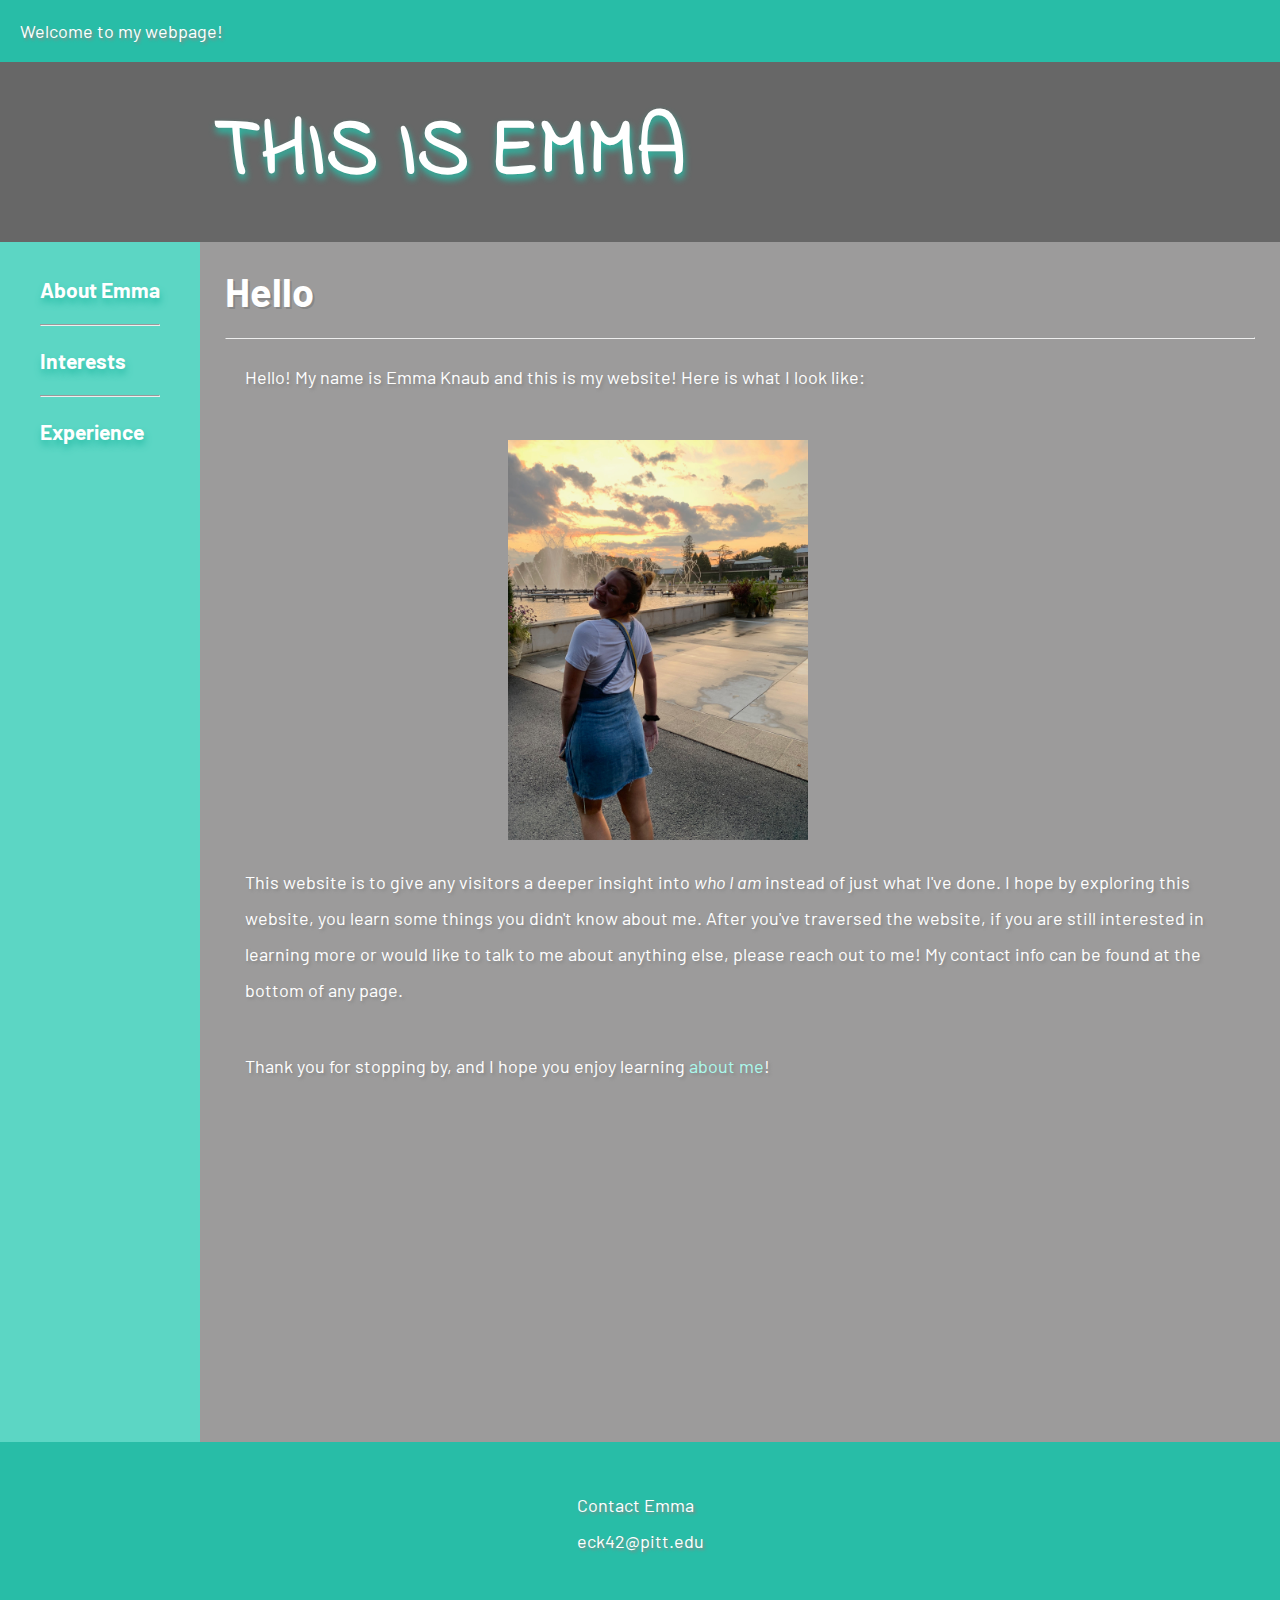
<file: docs/index.html>
<!DOCTYPE html>
<html lang='en'>
  <head>
    <title>Home Page | This is Emma</title>
    <link rel='stylesheet' href='style-sheet.css'/>
    <link href='https://fonts.googleapis.com/css?family=Indie+Flower&display=swap'rel='stylesheet'/>
    <link href='https://fonts.googleapis.com/css?family=Barlow&display=swap'rel='stylesheet'/>
  </head>
  <body>
    <div class='menu-container'>
      <div class='menu'>
        <div class='welcome'>Welcome to my webpage!</div>
      </div>
    </div>

    <div class='header-container'>
      <div class='header'>
        <h1><a href='index.html'>THIS IS EMMA</a></h1>
      </div>
    </div>

    <div class='page'>
      <div class='sidebar-container'>
        <div class='sidebar'>
          <div class='sidebar-links'>
            <h3><a href='about.html'>About Emma</a></h3>
            <br /><hr /><br />
            <h3><a href='interests.html'>Interests</a></h3>
            <br /><hr /><br />
            <h3><a href='experience.html'>Experience</a></h3>
          </div>
        </div>
      </div>

      <div class='pictures-and-text'>
        <div class='text'>
          <h2>Hello</h2>
          <br /><hr />
          <p>Hello! My name is Emma Knaub and this is my website! Here is what I look like:</p>
        </div>

        <div class='picture-container'>
          <div class='fountain-picture'>
            <img src='images/IMG_0185.jpg' width=300 alt='Emma in front of a fountain'/>
          </div>
          <p>This website is to give any visitors a deeper insight into <i>who I am</i>
            instead of just what I've done. I hope by exploring this website, you learn
            some things you didn't know about me. After you've traversed the website, if you
            are still interested in learning more or would like to talk to me about anything
            else, please reach out to me! My contact info can be found at the bottom of any
            page.</p>

          <p>Thank you for stopping by, and I hope you enjoy learning <a href='about.html'>
            about me</a>! </p>
        </div>

      </div>
    </div>

    <div class='footer-container'>
      <div class='footer'>
        <p>Contact Emma <br /> eck42@pitt.edu</p>
      </div>
    </div>
  </body>
</html>
</file>
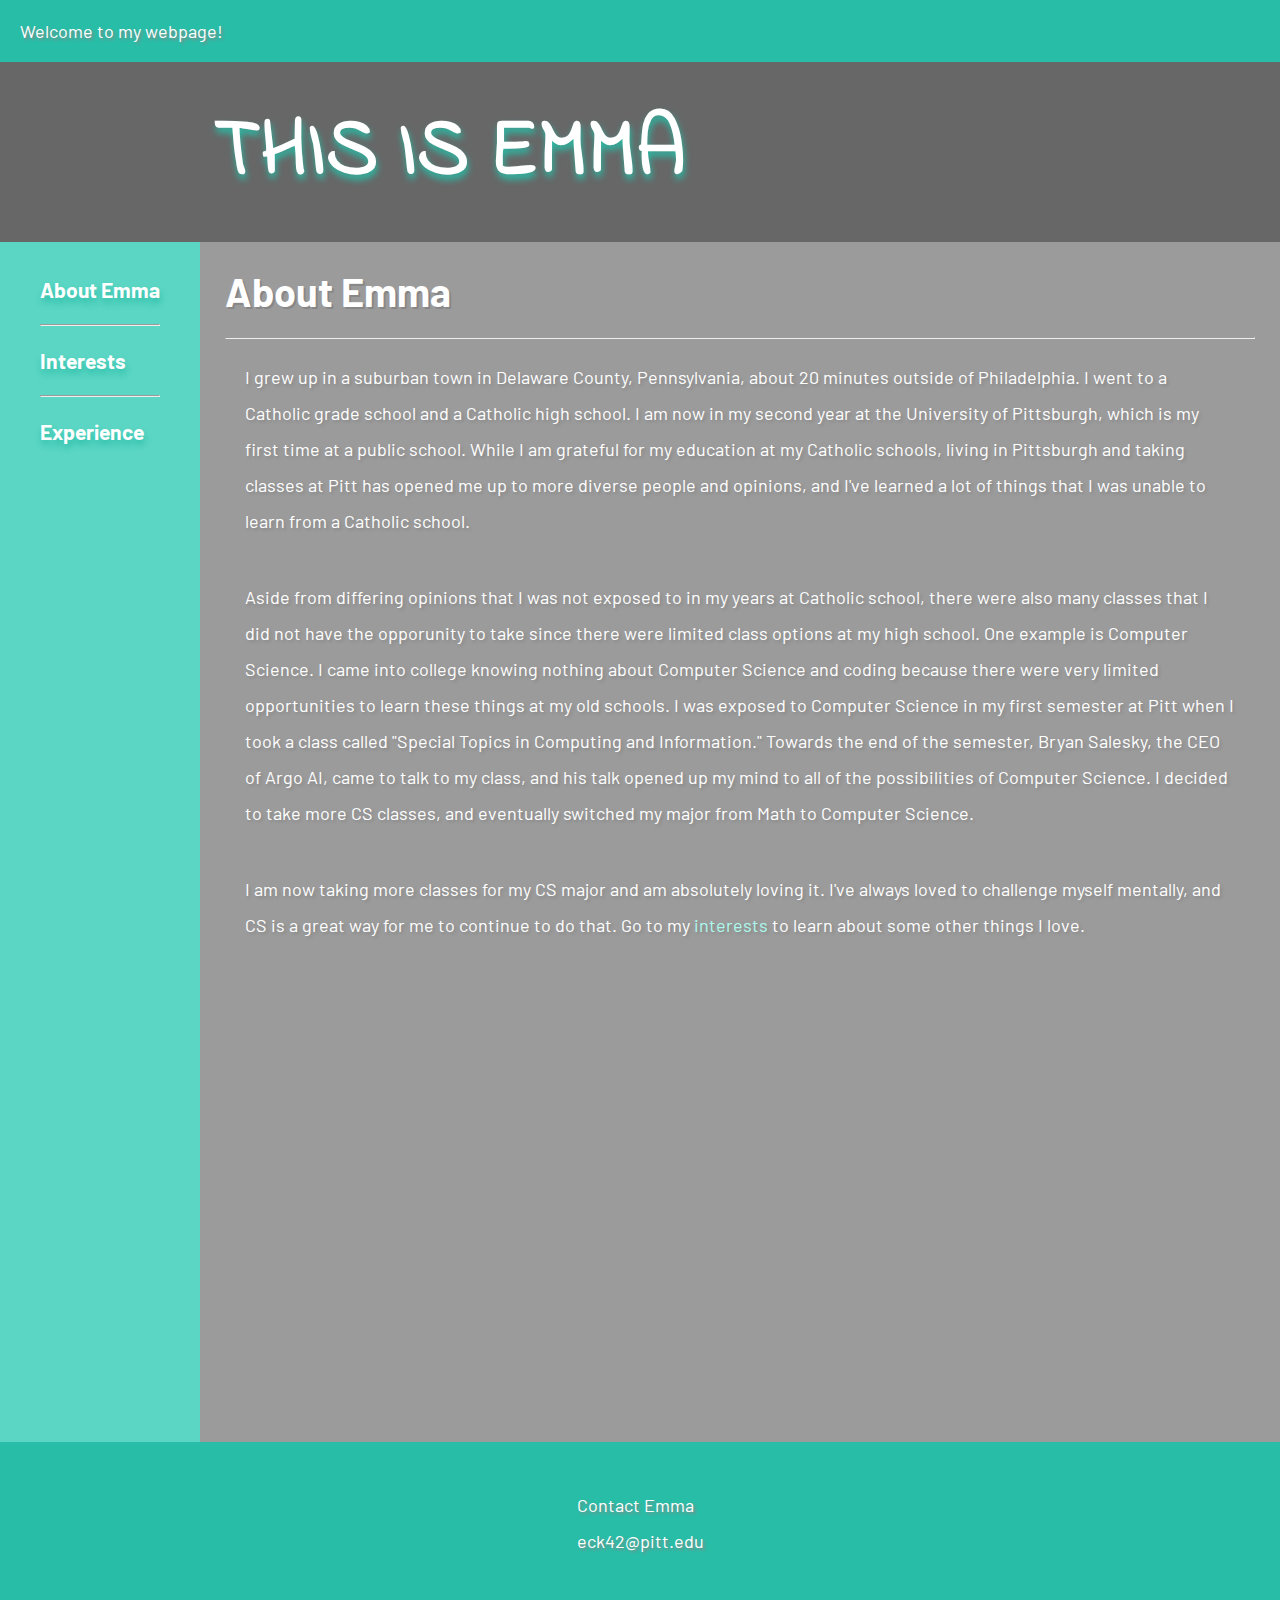
<file: docs/about.html>
<!DOCTYPE html>
<html lang='en'>
  <head>
    <title>About Emma | This is Emma</title>
    <link rel='stylesheet' href='style-sheet.css'/>
    <link href='https://fonts.googleapis.com/css?family=Indie+Flower&display=swap'rel='stylesheet'/>
    <link href='https://fonts.googleapis.com/css?family=Barlow&display=swap'rel='stylesheet'/>
  </head>
  <body>
    <div class='menu-container'>
      <div class='menu'>
        <div class='welcome'>Welcome to my webpage!</div>
      </div>
    </div>

    <div class='header-container'>
      <div class='header'>
        <h1><a href='index.html'>THIS IS EMMA</a></h1>
      </div>
    </div>

    <div class='page'>
      <div class='sidebar-container'>
        <div class='sidebar'>
          <div class='sidebar-links'>
            <h3><a href='about.html'>About Emma</a></h3>
            <br /><hr /><br />
            <h3><a href='interests.html'>Interests</a></h3>
            <br /><hr /><br />
            <h3><a href='experience.html'>Experience</a></h3>
          </div>
        </div>
      </div>

      <div class='text'>
        <h2>About Emma</h2>
        <br /><hr />
        <p>I grew up in a suburban town in Delaware County, Pennsylvania,
          about 20 minutes outside of Philadelphia. I went to a Catholic
          grade school and a Catholic high school. I am now in my second
          year at the University of Pittsburgh, which is my first time at
          a public school. While I am grateful for my education at my Catholic
          schools, living in Pittsburgh and taking classes at Pitt has opened
          me up to more diverse people and opinions, and I've learned a lot of
          things that I was unable to learn from a Catholic school.
        </p>

        <p>Aside from differing opinions that I was not exposed to in my years
          at Catholic school, there were also many classes that I did not have the
          opporunity to take since there were limited class options at my
          high school. One example is Computer Science. I came into college
          knowing nothing about Computer Science and coding because there were
          very limited opportunities to learn these things at my old schools.
          I was exposed to Computer Science in my first semester at Pitt when I
          took a class called "Special Topics in Computing and Information." Towards
          the end of the semester, Bryan Salesky, the CEO of Argo AI, came to
          talk to my class, and his talk opened up my mind to all of the
          possibilities of Computer Science. I decided to take more CS classes,
          and eventually switched my major from Math to Computer Science.</p>

        <p>I am now taking more classes for my CS major and am absolutely loving
          it. I've always loved to challenge myself mentally, and CS is a great
          way for me to continue to do that. Go to my <a href='interests.html'>
          interests</a> to learn about some other things I love.</p>
      </div>
    </div>

    <div class='footer-container'>
      <div class='footer'>
        <p>Contact Emma <br /> eck42@pitt.edu</p>
      </div>
    </div>
  </body>
</html>
</file>
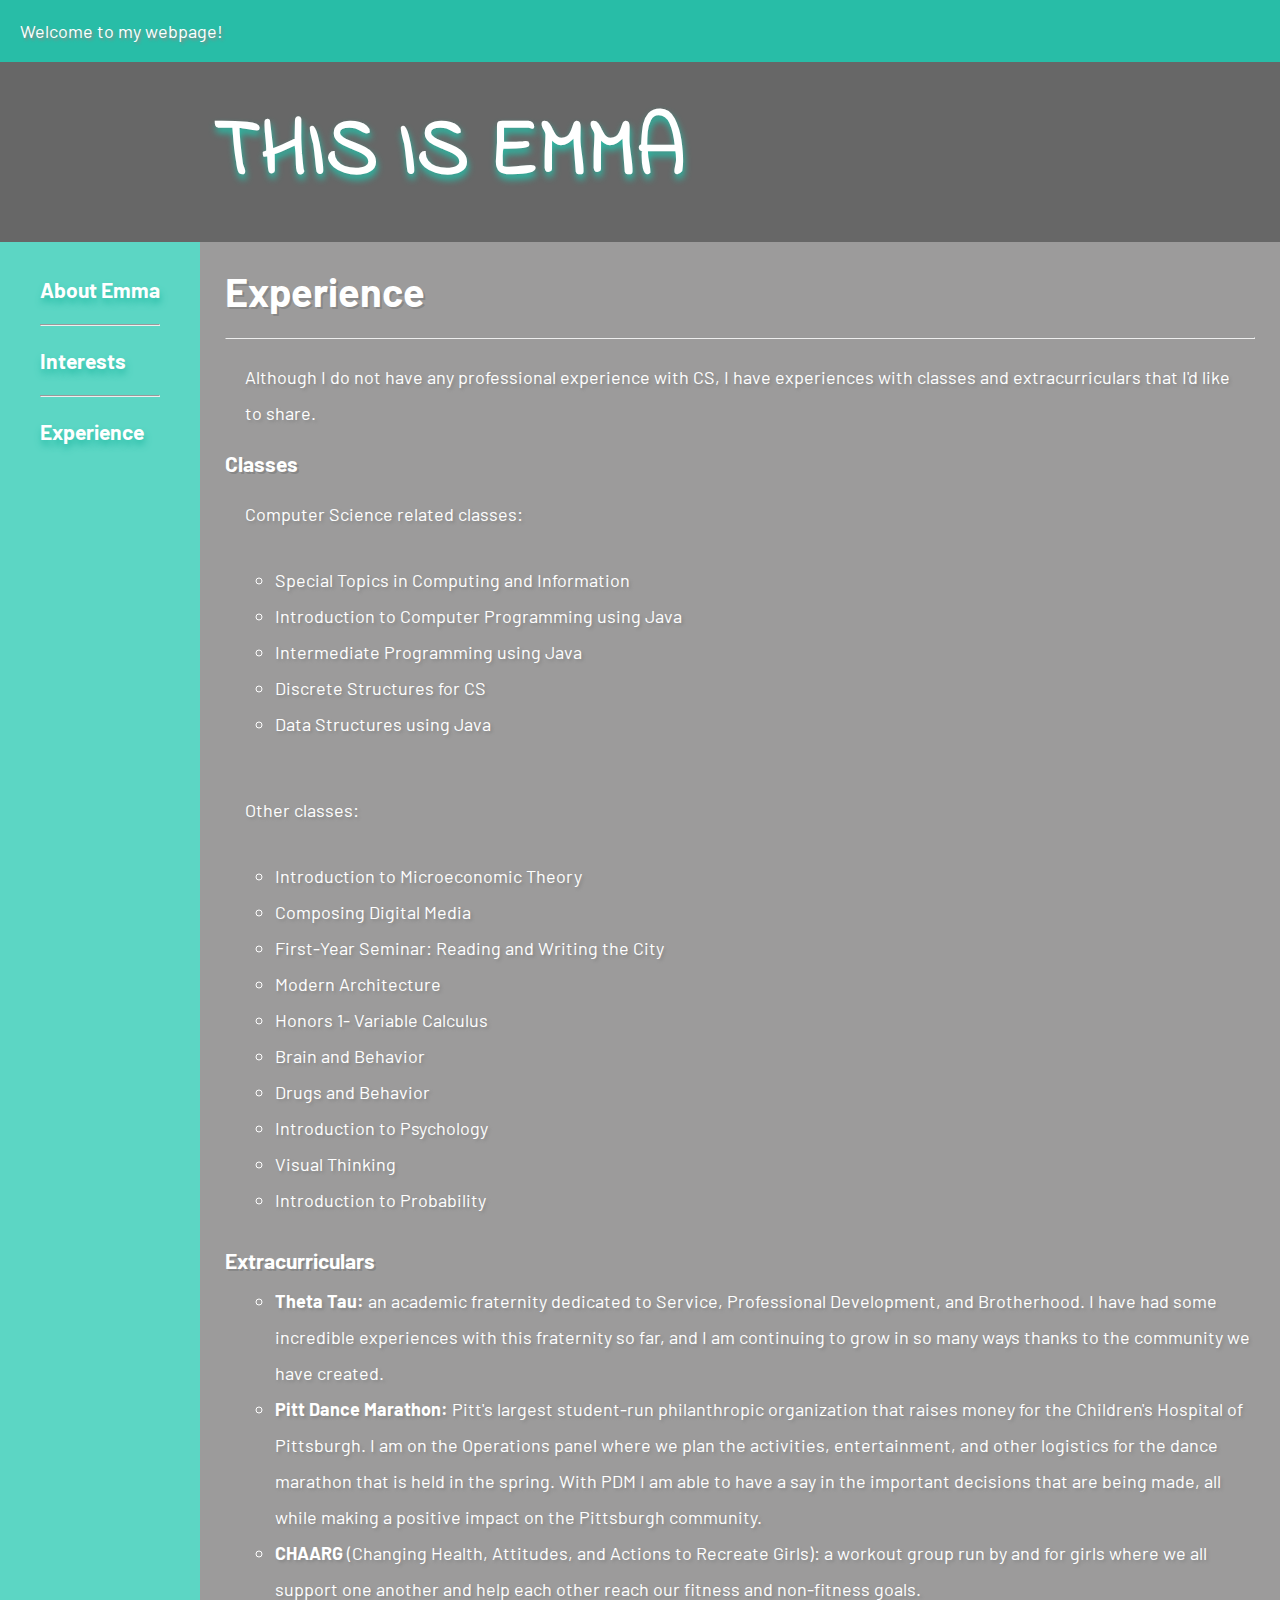
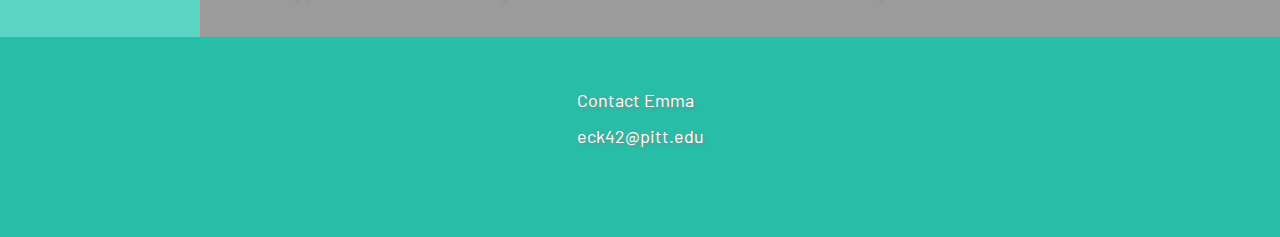
<file: docs/experience.html>
<!DOCTYPE html>
<html lang='en'>
  <head>
    <title>Experience | This is Emma</title>
    <link rel='stylesheet' href='style-sheet.css'/>
    <link href='https://fonts.googleapis.com/css?family=Indie+Flower&display=swap'rel='stylesheet'/>
    <link href='https://fonts.googleapis.com/css?family=Barlow&display=swap'rel='stylesheet'/>
  </head>
  <body>
    <div class='menu-container'>
      <div class='menu'>
        <div class='welcome'>Welcome to my webpage!</div>
      </div>
    </div>

    <div class='header-container'>
      <div class='header'>
        <h1><a href='index.html'>THIS IS EMMA</a></h1>
      </div>
    </div>

    <div class='page'>
      <div class='sidebar-container'>
        <div class='sidebar'>
          <div class='sidebar-links'>
            <h3><a href='about.html'>About Emma</a></h3>
            <br /><hr /><br />
            <h3><a href='interests.html'>Interests</a></h3>
            <br /><hr /><br />
            <h3><a href='experience.html'>Experience</a></h3>
          </div>
        </div>
      </div>

      <div class='text'>
        <h2>Experience</h2>
        <br /><hr />
        <p>Although I do not have any professional experience with CS, I
          have experiences with classes and extracurriculars that I'd like
          to share.</p>
        <h3>Classes</h3>
        <p>Computer Science related classes: </p>
        <ul>
          <li>Special Topics in Computing and Information</li>
          <li>Introduction to Computer Programming using Java</li>
          <li>Intermediate Programming using Java</li>
          <li>Discrete Structures for CS</li>
          <li>Data Structures using Java</li>
        </ul>
        <p>Other classes: </p>
        <ul>
          <li>Introduction to Microeconomic Theory</li>
          <li>Composing Digital Media</li>
          <li>First-Year Seminar: Reading and Writing the City</li>
          <li>Modern Architecture</li>
          <li>Honors 1- Variable Calculus</li>
          <li>Brain and Behavior</li>
          <li>Drugs and Behavior</li>
          <li>Introduction to Psychology</li>
          <li>Visual Thinking</li>
          <li>Introduction to Probability</li>
        </ul>
        <h3>Extracurriculars</h3>
        <ul>
          <li><strong>Theta Tau:  </strong> an academic fraternity dedicated
            to Service, Professional Development, and Brotherhood. I have had
            some incredible experiences with this fraternity so far, and I am
            continuing to grow in so many ways thanks to the community
            we have created.</li>
          <li><strong>Pitt Dance Marathon:  </strong> Pitt's largest student-run
            philanthropic organization that raises money for the Children's
            Hospital of Pittsburgh. I am on the Operations panel where we plan
            the activities, entertainment, and other logistics for the dance
            marathon that is held in the spring. With PDM I am able to have a say
            in the important decisions that are being made, all while making a
            positive impact on the Pittsburgh community.</li>
          <li><strong>CHAARG </strong>(Changing Health, Attitudes, and Actions
            to Recreate Girls):  a workout group run by and for girls where we
            all support one another and help each other reach our fitness and
            non-fitness goals.</li>
        </ul>
      </div>
    </div>

    <div class='footer-container'>
      <div class='footer'>
        <p>Contact Emma <br /> eck42@pitt.edu</p>
      </div>
    </div>
  </body>
</html>
</file>
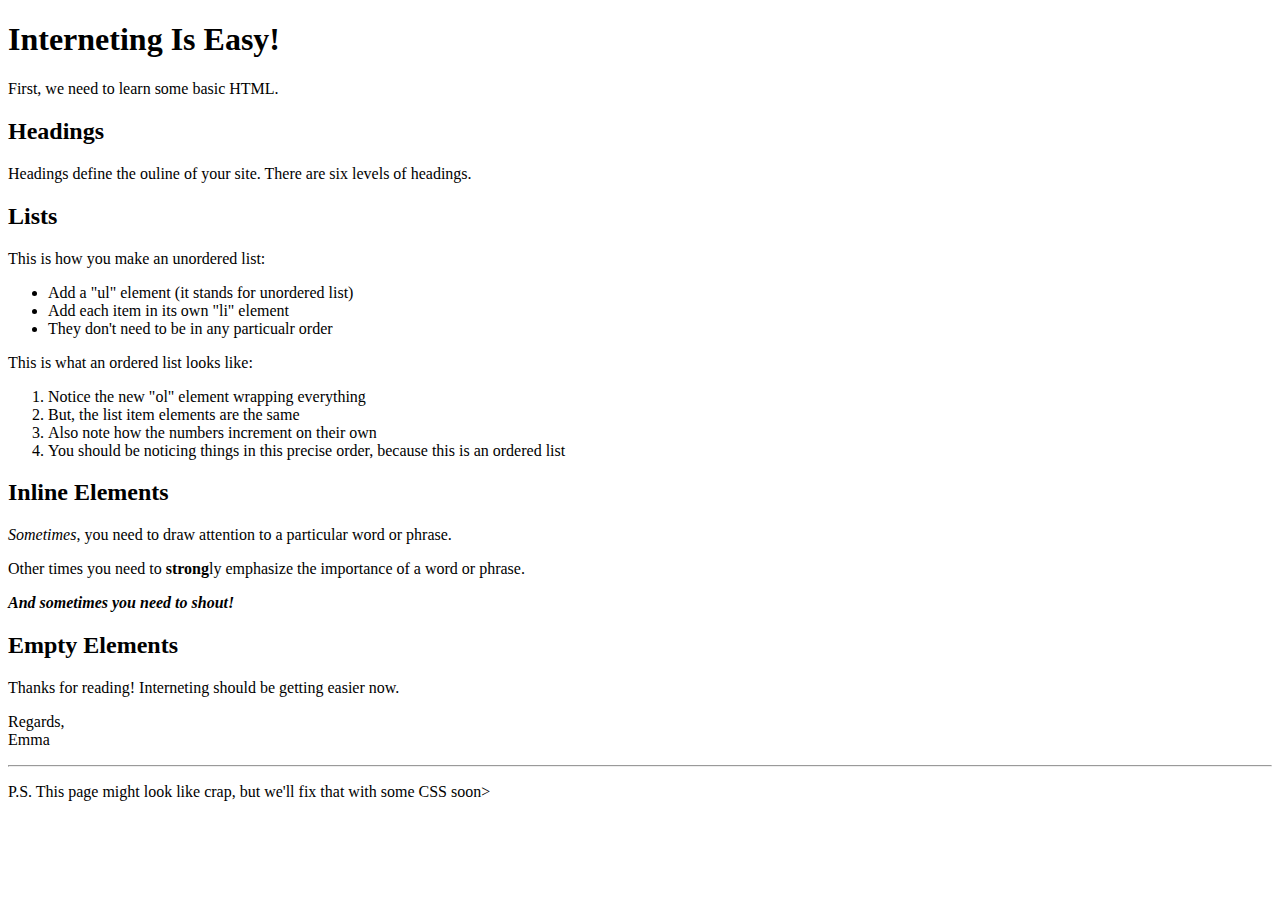
<file: tutorials/02-basic-web-pages/basics.html>
<!DOCTYPE html>
<html lang='en'>
  <head>
    <title>Interneting Is Easy!</title>
  </head>
  <body>
    <h1>Interneting Is Easy!</h1>
    <p>First, we need to learn some basic HTML.</p>

    <h2>Headings</h2>
    <p>Headings define the ouline of your site. There are six levels of
      headings.</p>

    <h2>Lists</h2>

    <p>This is how you make an unordered list:</p>

    <ul>
      <li>Add a "ul" element (it stands for unordered list)</li>
      <li>Add each item in its own "li" element</li>
      <li>They don't need to be in any particualr order</li>
    </ul>

    <p>This is what an ordered list looks like:</p>

    <ol>
      <li>Notice the new "ol" element wrapping everything</li>
      <li>But, the list item elements are the same</li>
      <li>Also note how the numbers increment on their own</li>
      <li>You should be noticing things in this precise order, because
        this is an ordered list</li>
    </ol>

    <h2>Inline Elements</h2>

    <p><em>Sometimes</em>, you need to draw attention to a particular
      word or phrase.</p>

    <p>Other times you need to <strong>strong</strong>ly emphasize the
      importance of a word or phrase.</p>

    <p><em><strong>And sometimes you need to shout!</strong></em></p>

    <h2>Empty Elements</h2>

    <p>Thanks for reading! Interneting should be getting easier now.</p>

    <p>Regards,<br/>
      Emma</p>

    <hr/>

    <p>P.S. This page might look like crap, but we'll fix that with some
      CSS soon></p>

  </body>
</html>
</file>
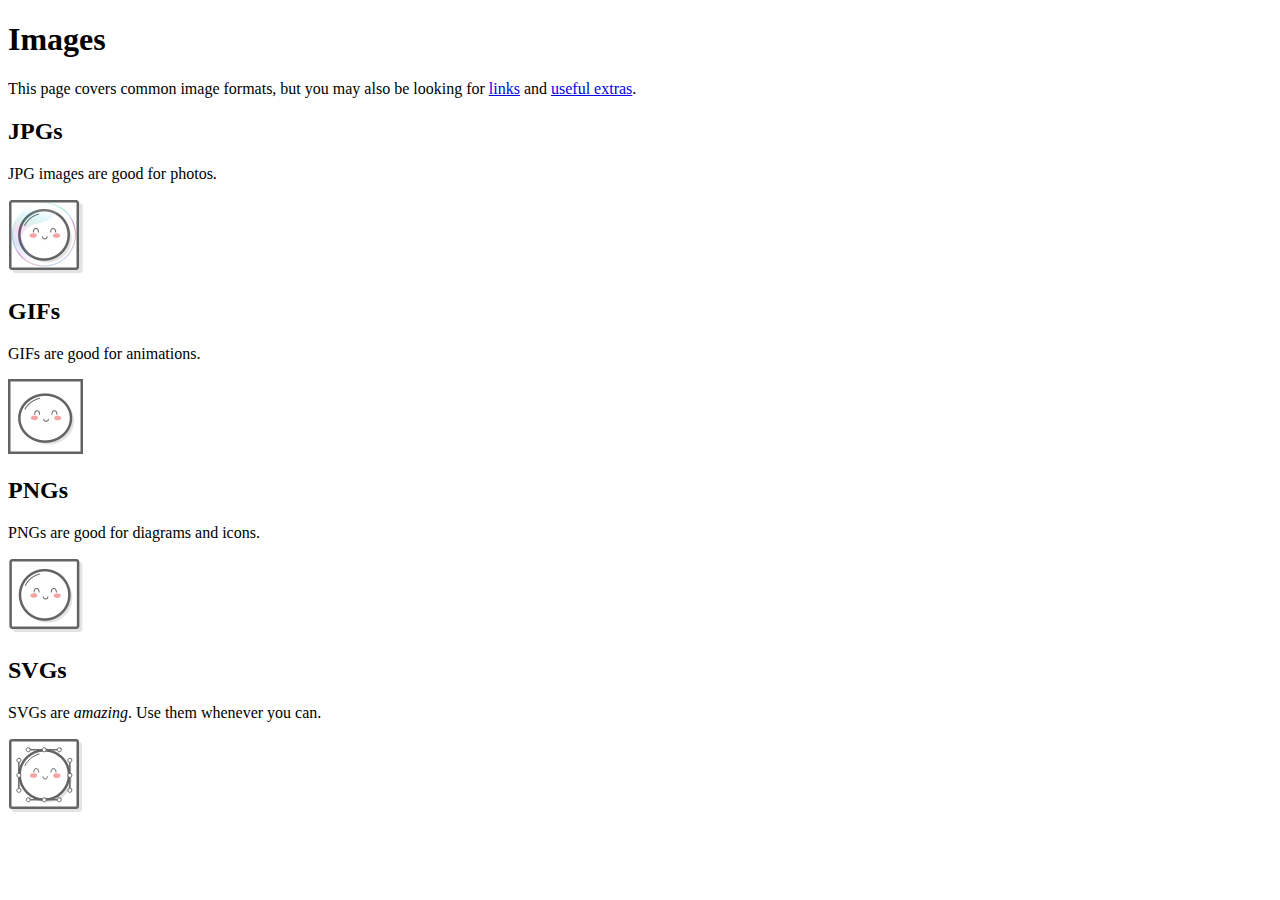
<file: tutorials/03-links-and-images/images.html>
<!DOCTYPE html>
<html lang='en'>
  <head>
    <title>Images</title>
  </head>
  <body>
    <h1>Images</h1>

    <p>This page covers common image formats, but you may also be
      looking for <a href='links.html'>links</a> and <a
      href='misc/extras.html'>useful extras</a>.</p>

    <h2>JPGs</h2>

    <p>JPG images are good for photos.</p>

    <img src='images/mochi.jpg' width='75' alt='A mochi ball in a bubble'/>

    <h2>GIFs</h2>

    <p>GIFs are good for animations.</p>

    <img src='images/mochi.gif' width='75' alt='A dancing mochi ball'/>

    <h2>PNGs</h2>

    <p>PNGs are good for diagrams and icons.</p>

    <img src='images/mochi.png' width='75' alt='A mochi ball'/>

    <h2>SVGs</h2>

    <p>SVGs are <em>amazing</em>. Use them whenever you can.</p>

    <img src='images/mochi.svg' alt='A mochi ball with Bézier handles'/>

  </body>
</html>
</file>
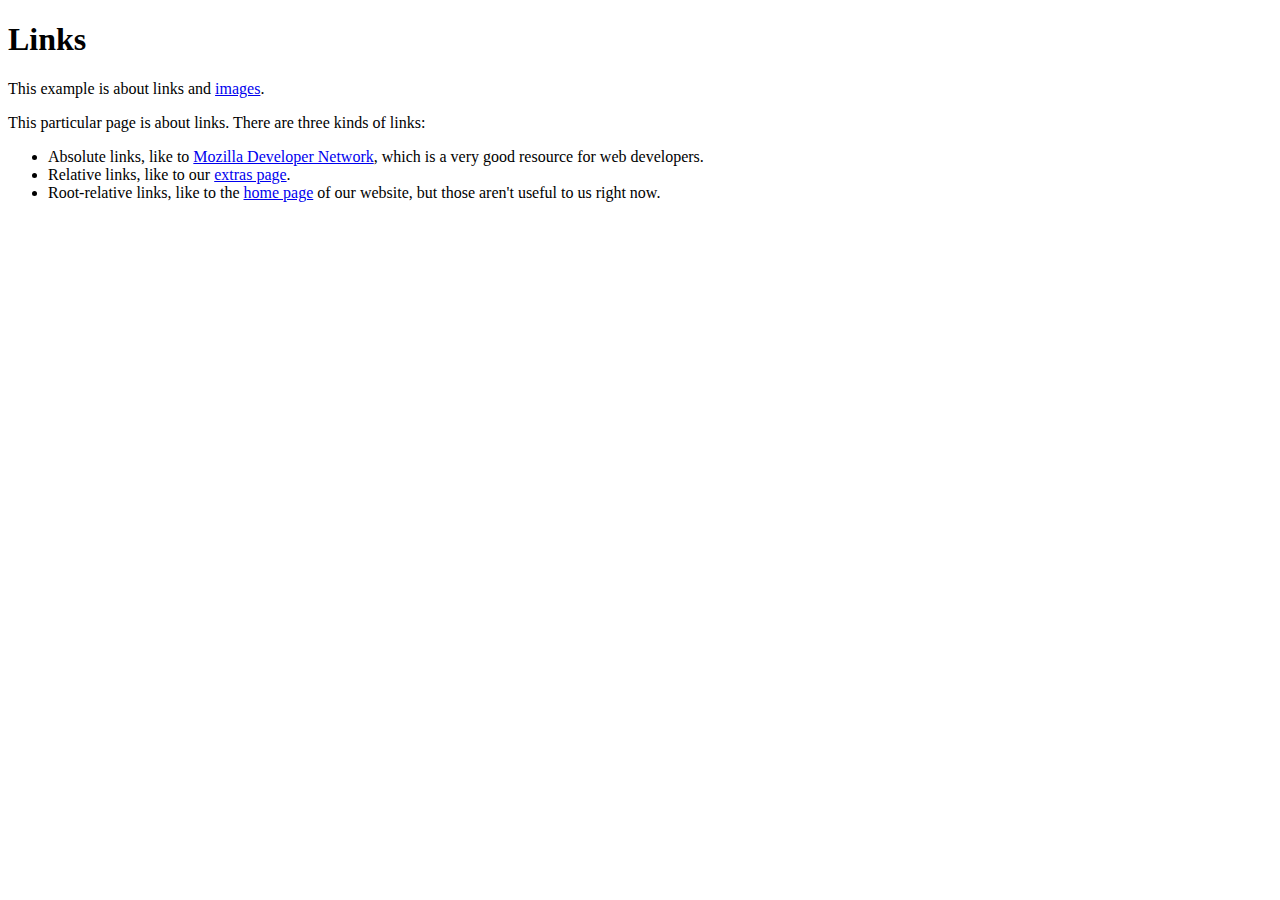
<file: tutorials/03-links-and-images/links.html>
<!DOCTYPE html>
<html lang='en'>
  <head>
    <title>Links</title>
  </head>
  <body>
    <h1>Links</h1>

    <p>This example is about links and <a href='images.html'>
      images</a>.</p>

    <p>This particular page is about links. There are three kinds
      of links:</p>

    <ul>
      <li>Absolute links, like to
        <a href='https://developer.mozilla.org/en-US/Web/HTML'
        target='_blank'>Mozilla Developer Network</a>, which is a very good
        resource for web developers.</li>
      <li>Relative links, like to our <a href='misc/extras.html'>
        extras page</a>.</li>
      <!-- This won't work for our local HTML files -->
      <li>Root-relative links, like to the <a href='/'>home page</a>
        of our website, but those aren't useful to us right now.</li>
    </ul>

  </body>
</html>
</file>
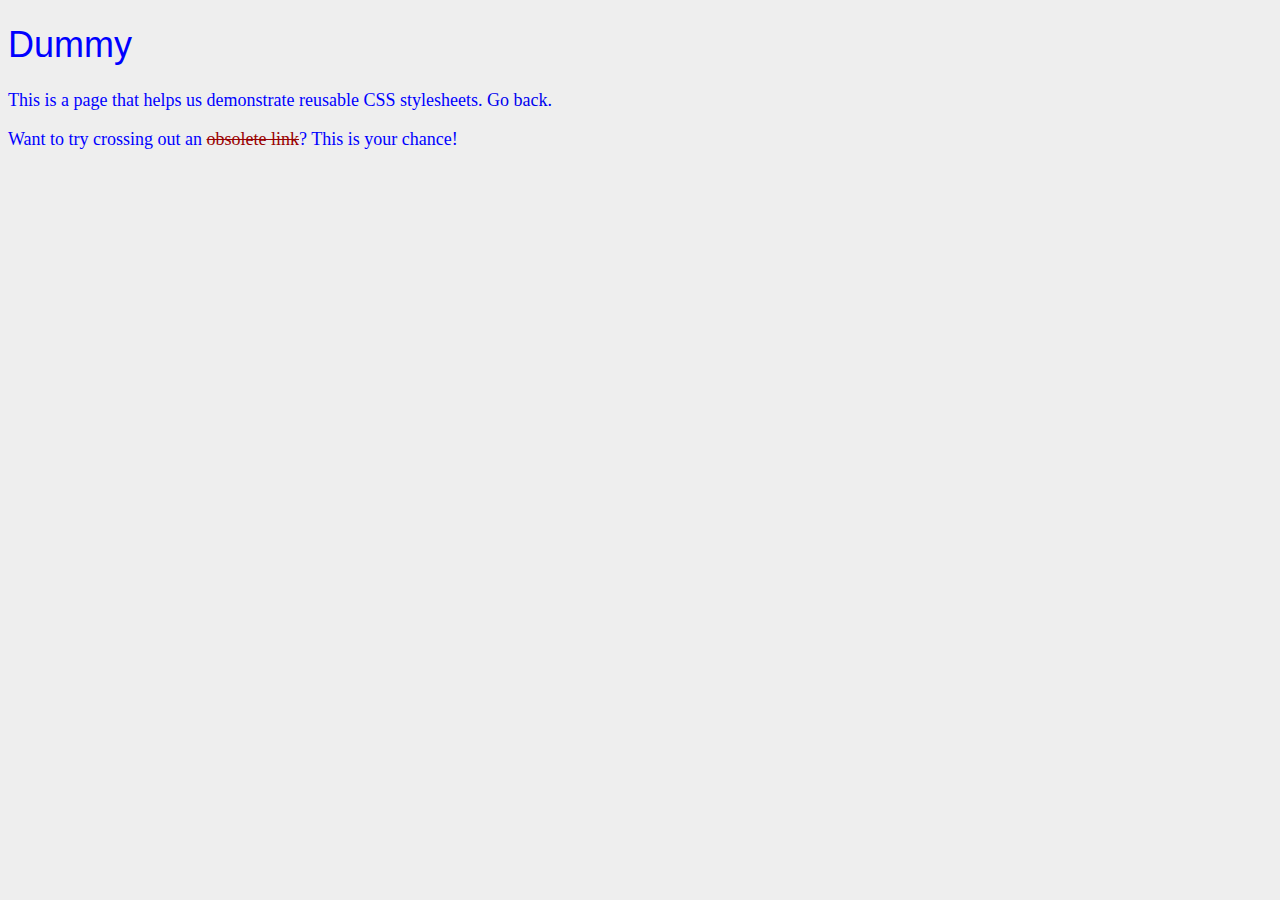
<file: tutorials/04-hello-css/dummy.html>
<!DOCTYPE html>
<html lang='en'>
  <head>
    <meta charset='UTF-8'/>
    <title>Dummy</title>
    <link rel='stylesheet' href='styles.css'/>
    <style>
      body {
        color: #0000FF;     /* Blue*/
      }
    </style>
  </head>
  <body>
    <h1>Dummy</h1>

    <p>This is a page that helps us demonstrate reusable CSS
      stylesheets. <a href='hello-css.html'>Go back</a>.</p>

    <p>Want to try crossing out an <a href='nowhere.html'
      style='color: #990000; text-decoration: line-through;'>
      obsolete link</a>? This is your chance!</p>
  </body>
</html>
</file>
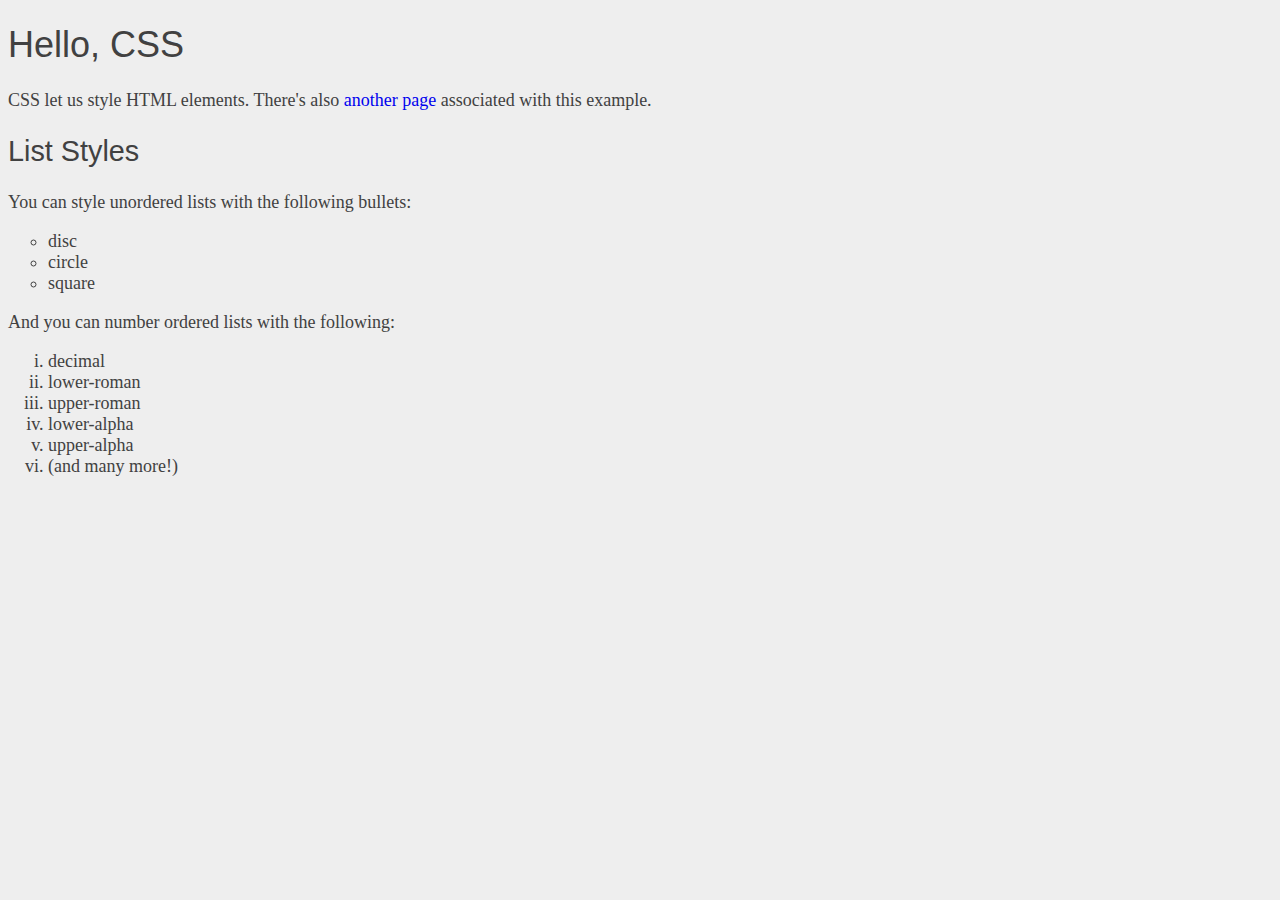
<file: tutorials/04-hello-css/hello-css.html>
<!DOCTYPE html>
<html lang='en'>
  <head>
    <meta charset='UTF-8'/>
    <title>Hello, CSS</title>
    <link rel='stylesheet' href='styles.css'/>
  </head>
  <body>
    <h1>Hello, CSS</h1>

    <p>CSS let us style HTML elements. There's also <a href=
      'dummy.html'>another page</a> associated with this example.</p>

    <h2>List Styles</h2>

    <p>You can style unordered lists with the following bullets:</p>

    <ul>
      <li>disc</li>
      <li>circle</li>
      <li>square</li>
    </ul>

    <p>And you can number ordered lists with the following:</p>

    <ol>
      <li>decimal</li>
      <li>lower-roman</li>
      <li>upper-roman</li>
      <li>lower-alpha</li>
      <li>upper-alpha</li>
      <li>(and many more!)</li>
    </ol>

  </body>
</html>
</file>
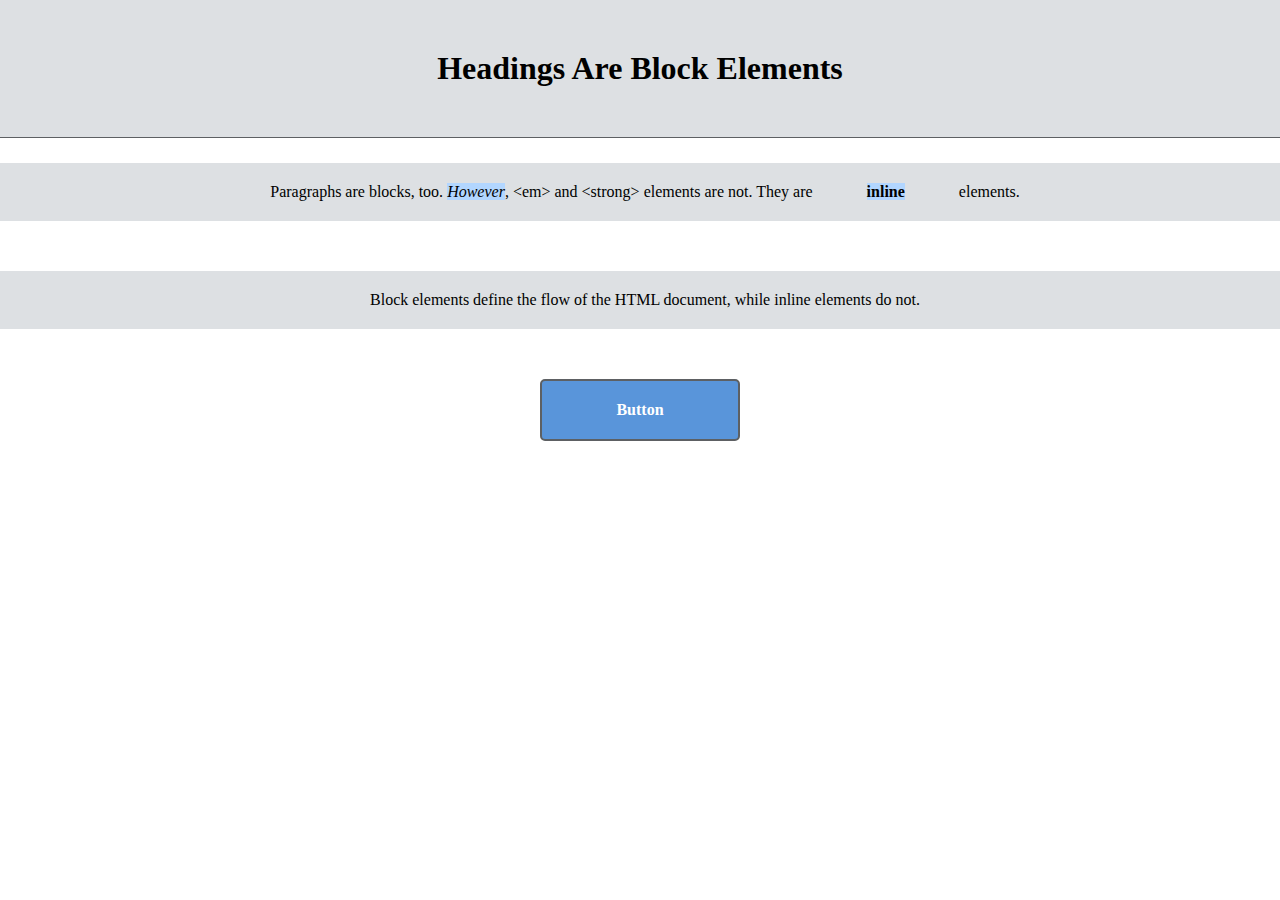
<file: tutorials/05-css-box-model/boxes.html>
<!DOCTYPE html>
<html lang='en'>
  <head>
    <meta charset='UTF-8'/>
    <title>Boxes Are Easy!</title>
    <link rel='stylesheet' href='box-styles.css'/>
  </head>
  <body>
    <h1>Headings Are Block Elements</h1>

    <p>Paragraphs are blocks, too. <em>However</em>,
      &lt;em&gt; and &lt;strong&gt; elements are not.
      They are <strong>inline</strong> elements.</p>

    <!-- <div style='padding-top: 1px'></div> */ -->

    <p>Block elements define the flow of the HTML document,
      while inline elements do not.</p>

    <div>Button</div>
  </body>
</html>
</file>
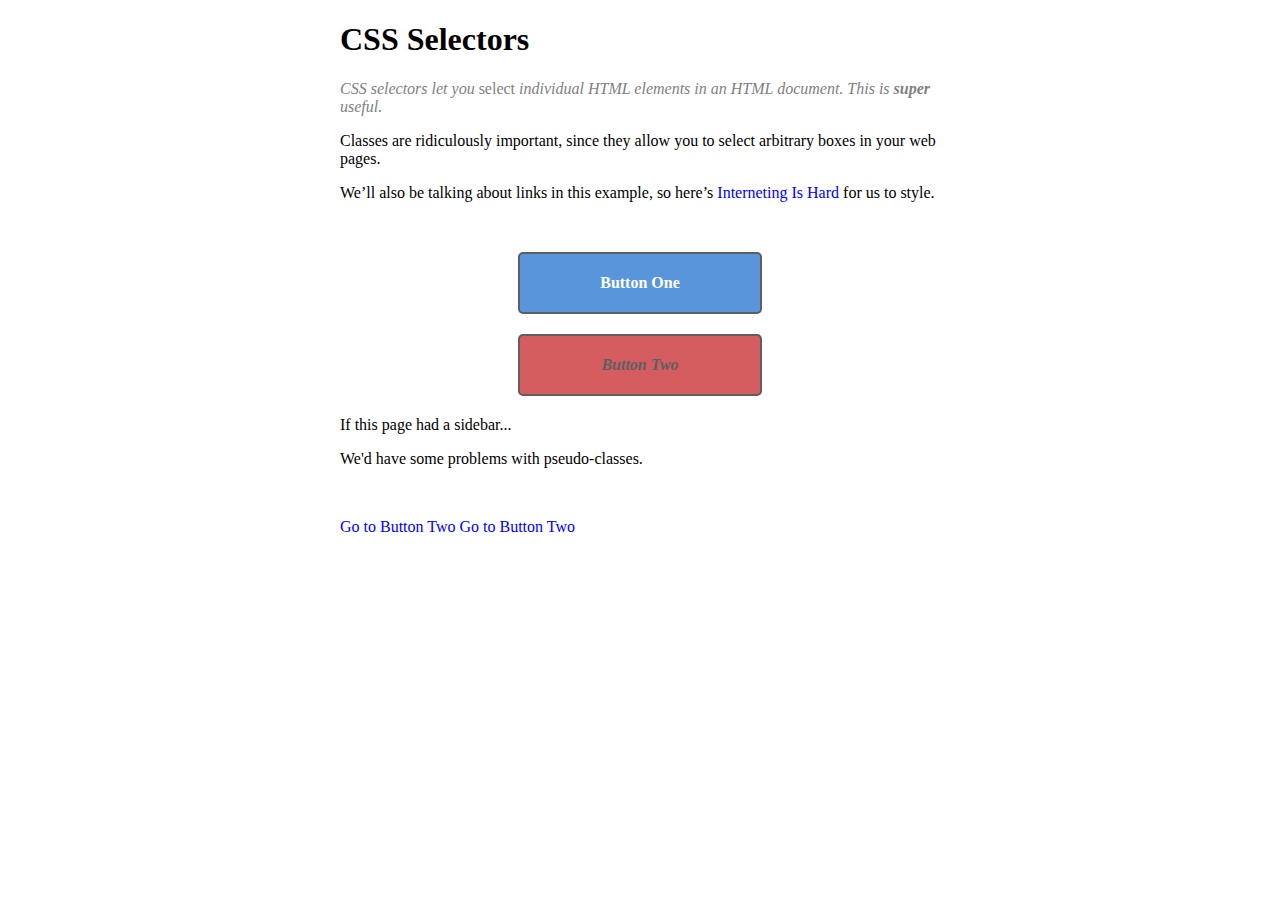
<file: tutorials/06-css-selectors/selectors.html>
<!DOCTYPE html>
<html lang='en'>
  <head>
    <meta charset='UTF-8'/>
    <title>CSS Selectors</title>
    <link rel='stylesheet' href='styles.css'/>
  </head>
  <body>
    <div class='page'>
      <h1>CSS Selectors</h1>

      <p class='synopsis'>CSS selectors let you <em>select</em> individual HTML
        elements in an HTML document. This is <strong>super</strong>
        useful.</p>

      <p>Classes are ridiculously important, since they allow you
        to select arbitrary boxes in your web pages.</p>

      <p>We’ll also be talking about links in this example, so
        here’s <a href='https://internetingishard.com'>Interneting
          Is Hard</a> for us to style.</p>

      <a class='button' href='nowhere.html'>Button One</a>
      <a id='button-2' class='button call-to-action' href='nowhere.html'>Button Two</a>

      <div class='sidebar'>
        <p>If this page had a sidebar...</p>
        <p>We'd have some problems with pseudo-classes.</p>
      </div>

      <a href='#button-2'>Go to Button Two</a>
      <a href='selectors.html#button-2'>Go to Button Two</a>

    </div>
  </body>
</html>
</file>
<file: docs/style-sheet.css>
.menu-container {
  color: #fff;
  background-color: #28bda7;
  padding: 20px;
  display: flex;
  justify-content: flex-start;
}

.menu {
  width: 900px;
  display: flex;
  justify-content: flex-start;
  background-color: inherit;
}

.header-container {
  background-color: #676767;
  display: flex;
  justify-content: flex-start;
}

.header {
  width: 900px;
  height: 180px;
  display: flex;
  justify-content: center;
  align-items: center;
  background-color: inherit;
  padding: 10px;
  font-family: 'Indie Flower', cursive;
}

.welcome {
  background-color: inherit;
}

*{
  margin: 0;
  padding: 0;
  box-sizing: border-box;
  font-family: 'Barlow', sans-serif;
  background-color: #9c9b9b;
}


body {
  padding: 0;
  color: #fff;
  font-size: 18px;
  text-shadow: 2px 2px 3px #878787;
}

a{
  background-color: inherit;
}

h3>a:link,
h3>a:visited,
h1>a:link,
h1>a:visited{
  color: #fff;
  text-shadow: 1px 5px 7px #28bda7;
  text-decoration: none;
}
h1>a{
  font-family: 'Indie Flower', cursive;
}

h1>a:hover,
h3>a:hover{
  text-shadow: 1px 3px 1px #28bda7;
}

p>a:link,
p>a:visited{
  text-decoration: none;
  color: #acfaed;
}

p>a:hover{
  text-decoration: underline;
}

h1 {
  font-size: 4.5em;
  text-align: center;
  color: #fff;
  background-color: inherit;
  text-shadow: 2px 2px #878787;
}

h2{
  background-color: inherit;
  text-shadow: 2px 2px #878787;
  font-size: 2.2em;
}

h3{
  background-color: inherit;
  text-shadow: 2px 2px #878787;
  color: #fff;
}

p {
  text-align: left;
  padding: 20px;
  background-color: inherit;
  font-size: 1em;
  line-height: 2;
}

ul {
  list-style-type: circle;
  line-height: 2;
  padding-left: 50px;
  padding-top: 10px;
  padding-bottom: 30px;
}

.page{
  display: flex;
  height: auto;
  min-height: 1200px;
}

.sidebar-container {
  display: flex;
  width: 200px;
  align-items: stretch;
  justify-content: flex-start;
  background-color: #5cd6c4;
}

.sidebar{
  width: 300px;
  background: inherit;
  display: flex;
  height: 300px;
  padding: 25px;
  justify-content: center;
}

.sidebar-links{
  background-color: inherit;
  padding: 10px;
  color: #586fd6;
}

.pictures-and-text{
  flex-direction: column;
  justify-content: center;
  align-items: center;
}

.picture-container{
  padding: 25px;
  align-items: center;
  justify-content: center;
}

.fountain-picture{
  display: block;
  margin-right: auto;
  margin-left: auto;
  width: 45%;
}

.coffee-picture{
  display: block;
  margin-right: auto;
  margin-left: auto;
  width: 75%;
}

.kitten-picture{
  display: block;
  margin-right: auto;
  margin-left: auto;
  width: 75%;
}

.text{
  justify-content: center;
  align-items: center;
  padding: 25px;
  color: #fff;
  padding-bottom: 0px;
}

.text2{
  align-items: flex-end;
  padding: 25px;
  color: #fff;
  border: 1px solid red;
}

.footer-container{
  display: flex;
  height: 200px;
  background-color: #28bda7;
  justify-content: center;
}

.footer{
  display: flex;
  flex-wrap: wrap;
  justify-content: center;
  background-color: inherit;
  padding: 25px;
  width: 300px;
  color: #fff;
}
</file>
<file: tutorials/04-hello-css/styles.css>
body {
  color: #414141;               /*Dark gray*/
  background-color: #EEEEEE;    /*Light gray*/
  font-size: 18px;
}

h1 {
  font-size: 2em;
}

h2 {
  font-size: 1.6em;
}

h1, h2, h3, h4, h5, h6 {
  font-family: "Helvetica", "Arial", sans-serif;
  font-weight: normal;
}

ul {
  list-style-type: circle;
}

ol {
  list-style-type: lower-roman;
}

a {
  text-decoration: none;
}

p {
  text-align: left;
}
</file>
<file: tutorials/05-css-box-model/box-styles.css>
* {
  margin: 0;
  padding: 0;
  box-sizing: border-box;
}

h1, p {
  background-color: #DDE0E3;    /* Light gray */
}

em, strong {
  background-color: #B2D6FF;    /* Light blue */
  display: inline;
}

h1 {
  padding: 50px;
  border-bottom: 1px solid #5D6063;
}

p {
  padding: 20px 0 20px 10px;
  margin-bottom: 50px;
  margin-top: 25px;
}

strong {
  margin: 50px;
}

div {
  color: #FFF;
  background-color: #5995DA;
  font-weight: bold;
  padding: 20px;
  text-align: center;
  border: 2px solid #5D6063;
  border-radius: 5px;
  width: 200px;
  box-sizing: border-box;
  margin: 20px auto;
}

body {
  text-align: center;
}
</file>
<file: tutorials/06-css-selectors/styles.css>
.page > p:first-of-type{
  color: #7E8184;
  font-style: italic;
}

.button:link,
.button:visited{
  display: block;
  text-decoration: none;

  color: #FFF;
  background-color: #5995DA;    /* Blue */
  font-weight: bold;
  padding: 20px;
  text-align: center;
  border: 2px solid #5D6063;    /* Dark gray */
  border-radius: 5px;

  width: 200px;
  margin: 20px auto;
}

.button:hover,
.button:visited:hover{
  color: #FFF;
  background-color: #76AEED;
}

.button:active,
.button:visited:active{
  color: #FFF;
  background-color: #5995DA;
}

#button-2 {
  background-color: #D55C5F;    /* Red */
}

.call-to-action:link,
.call-to-action:visited {
  font-style: italic;
  background-color: #EEB75A;
}

.call-to-action:hover,
.call-to-action:visited:hover {
  background-color: #F5CF8E;
}

.call-to-action:active,
.call-to-action:visited:active {
  background-color: #EEB75A;
}

.page{
  width: 600px;
  margin: 0 auto;
}

.call-to-action{
  font-style: italic;
  background-color: #EEB75A;
}

.synopsis em{
  font-style: normal;
}

a:link{
  color: blue;
  text-decoration: none;
}

a:visited{
  color: purple;
}

a:hover{
  color: aqua;
  text-decoration: underline;
}

a:active{
  color: red;
}

a:visited:hover{
  color: orange;
}

a:visited:active{
  color: red;
}

p:last-of-type{
  margin-bottom: 50px;
}

#button-2{
  color: #5D6063;
}
</file>
